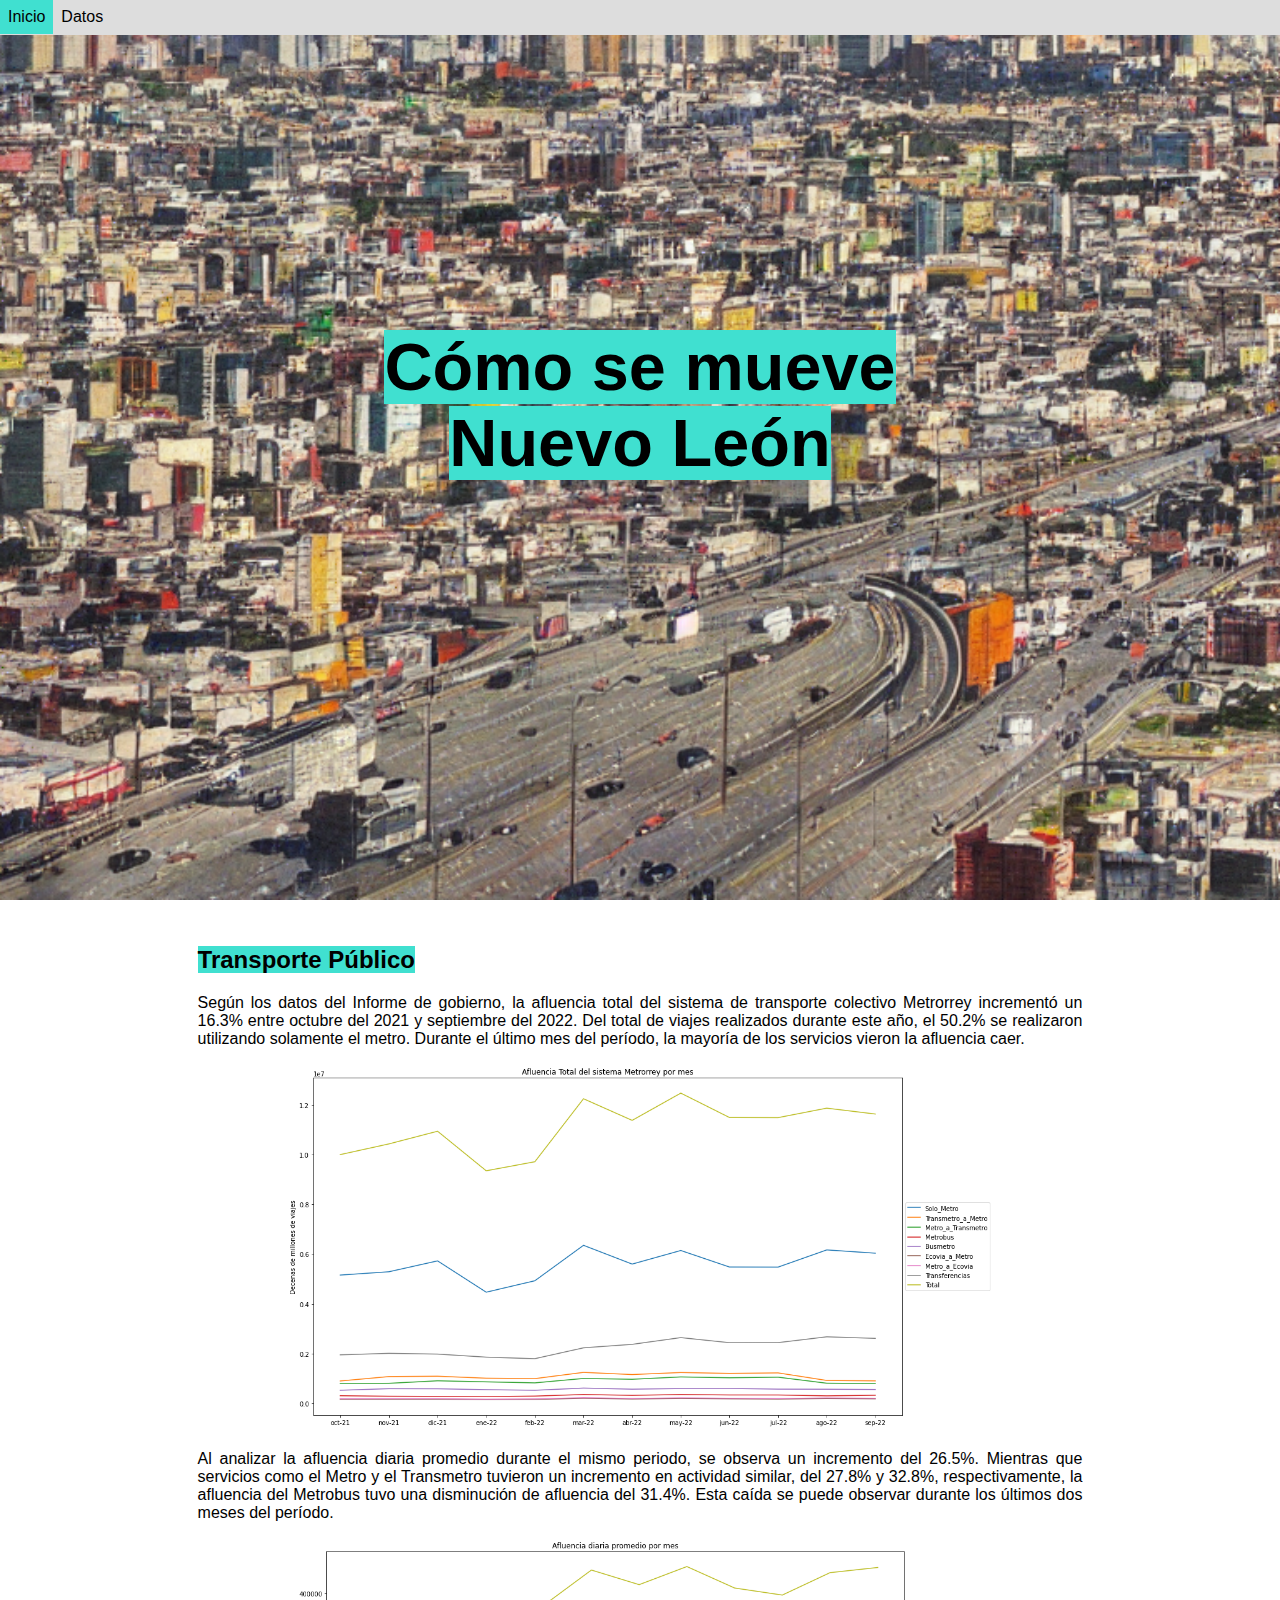
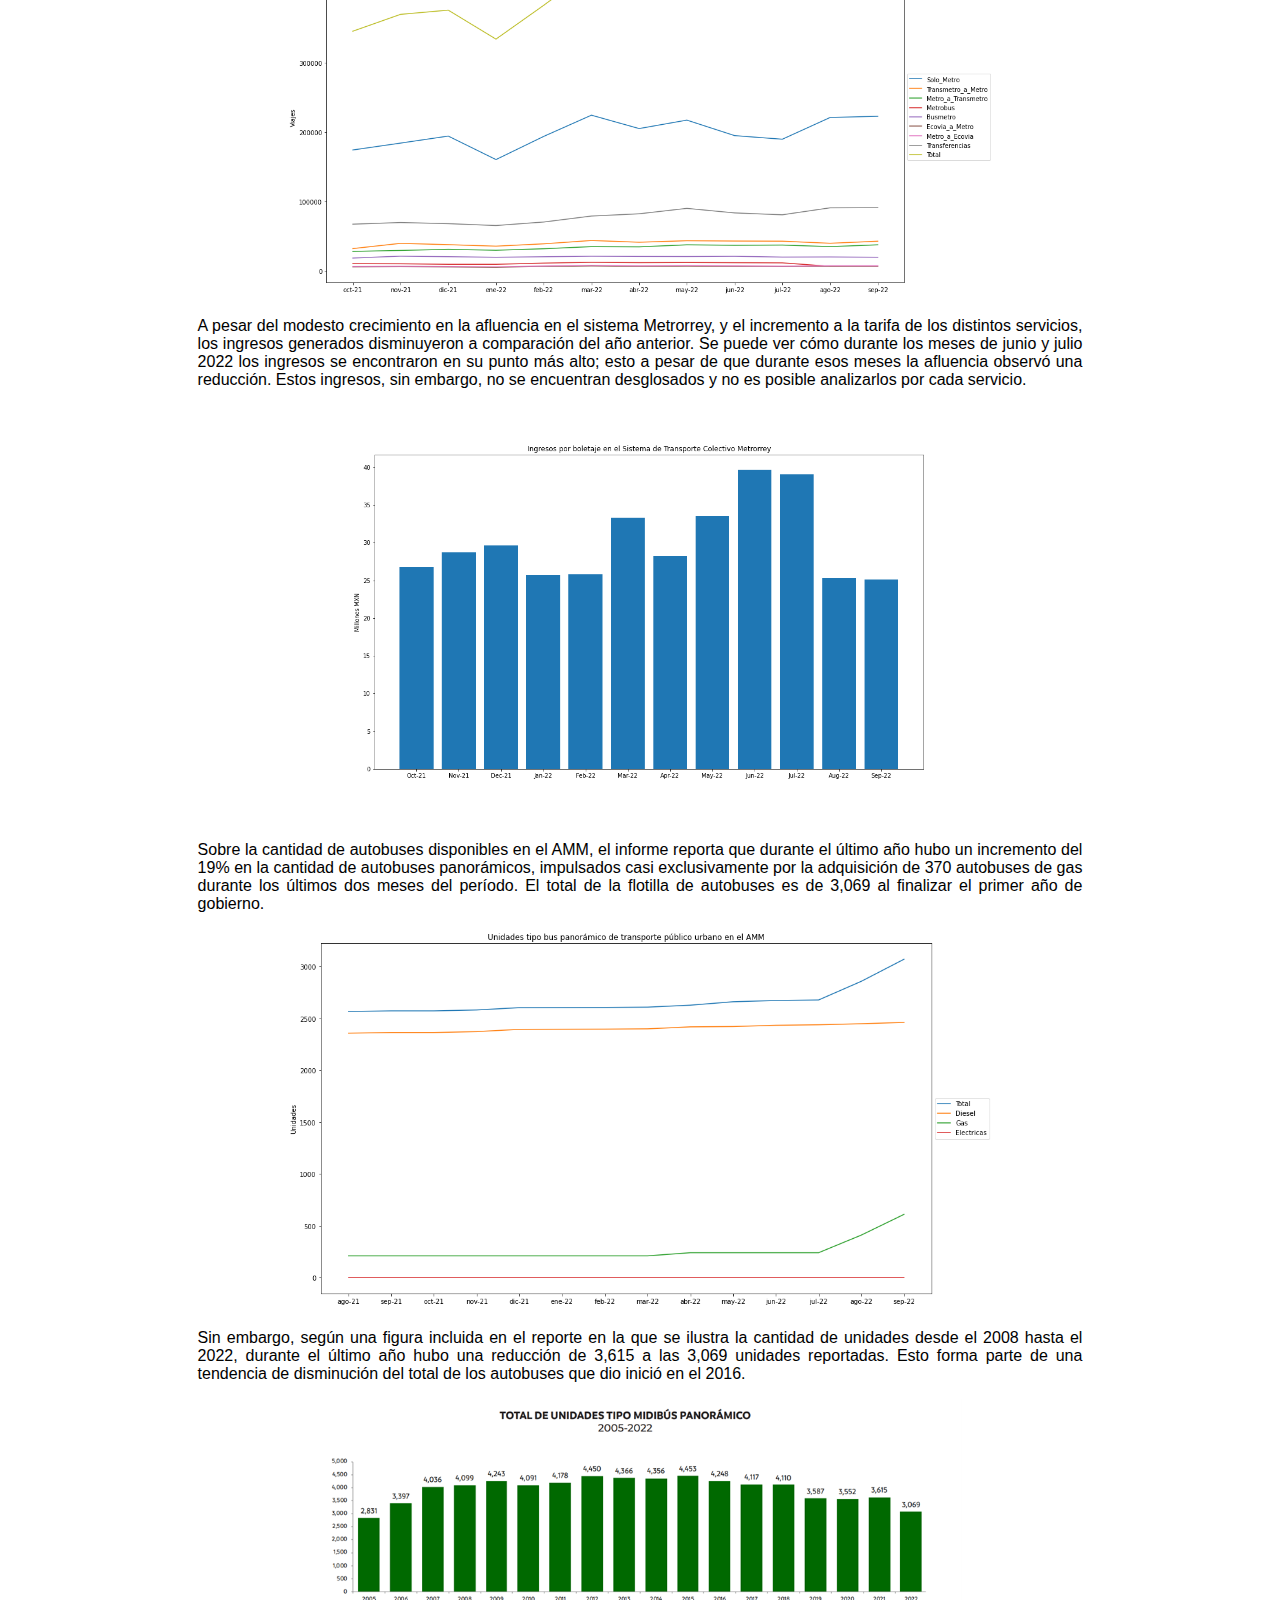
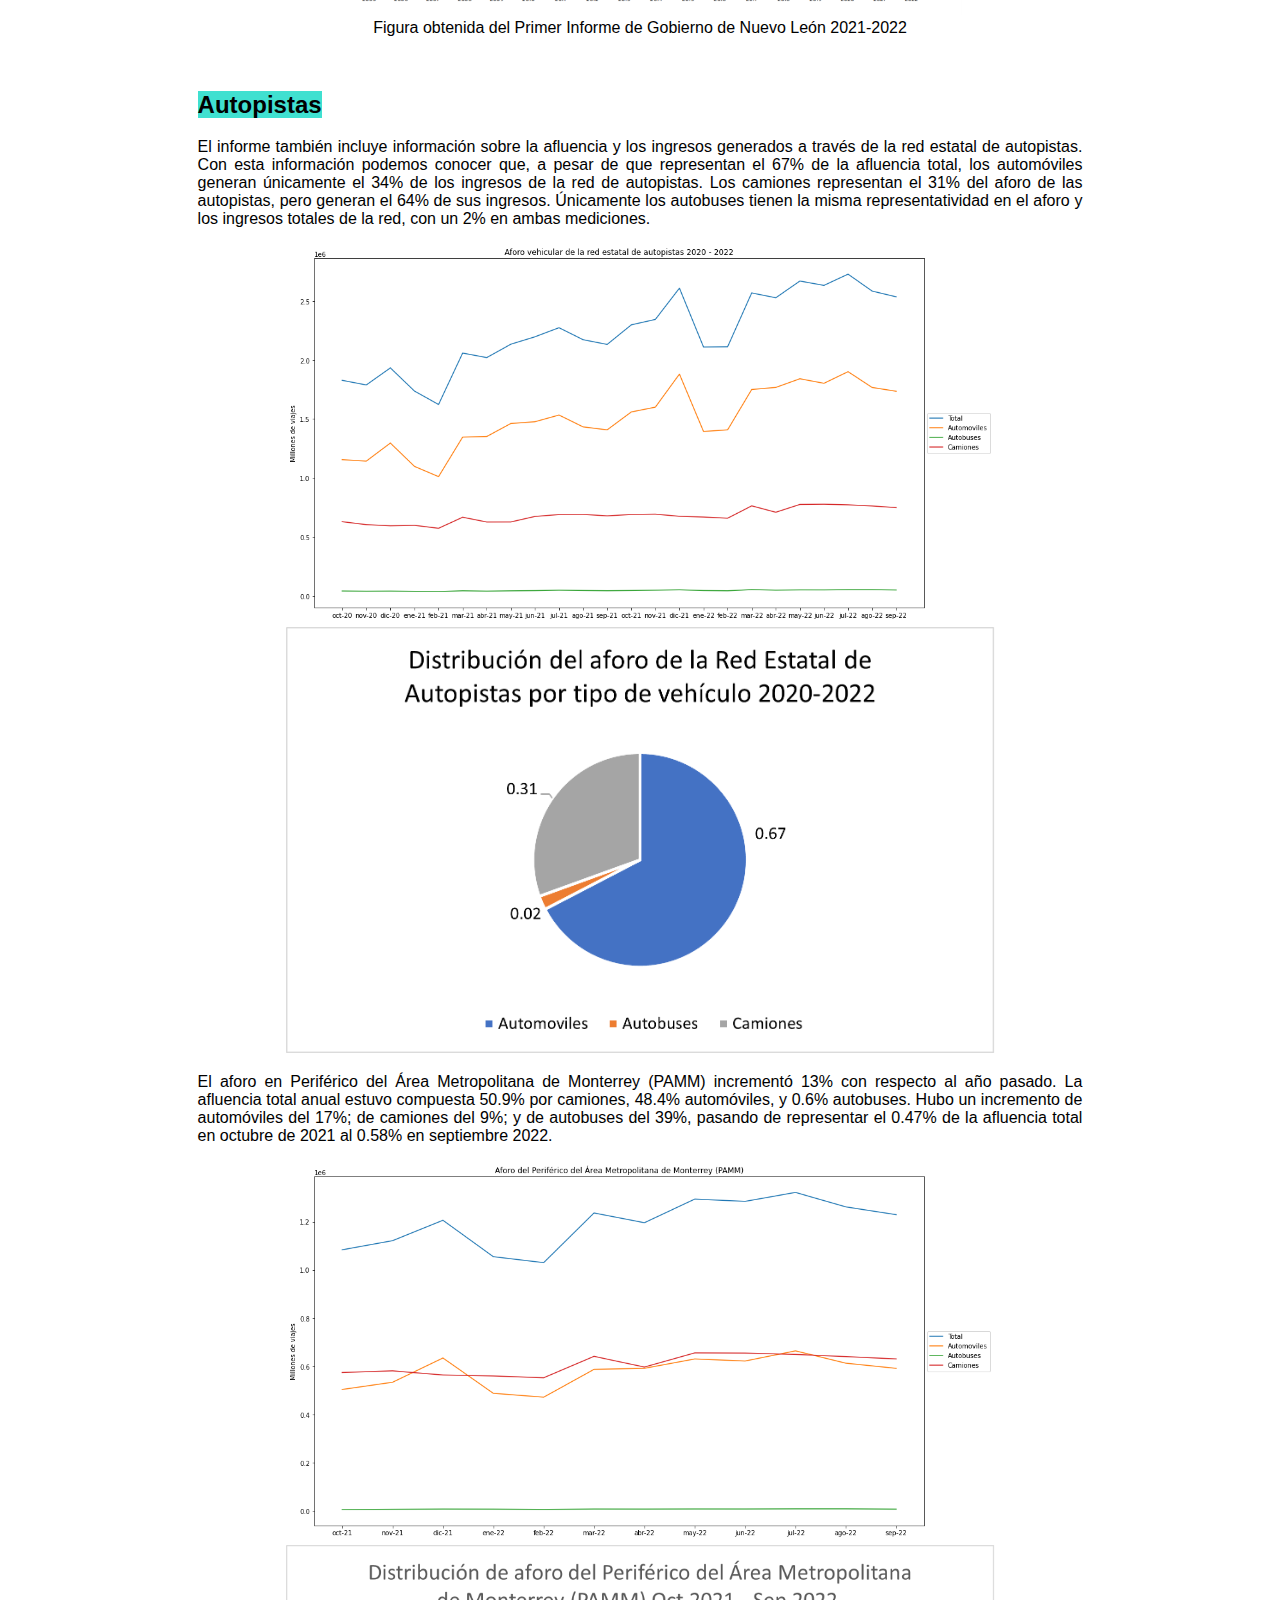
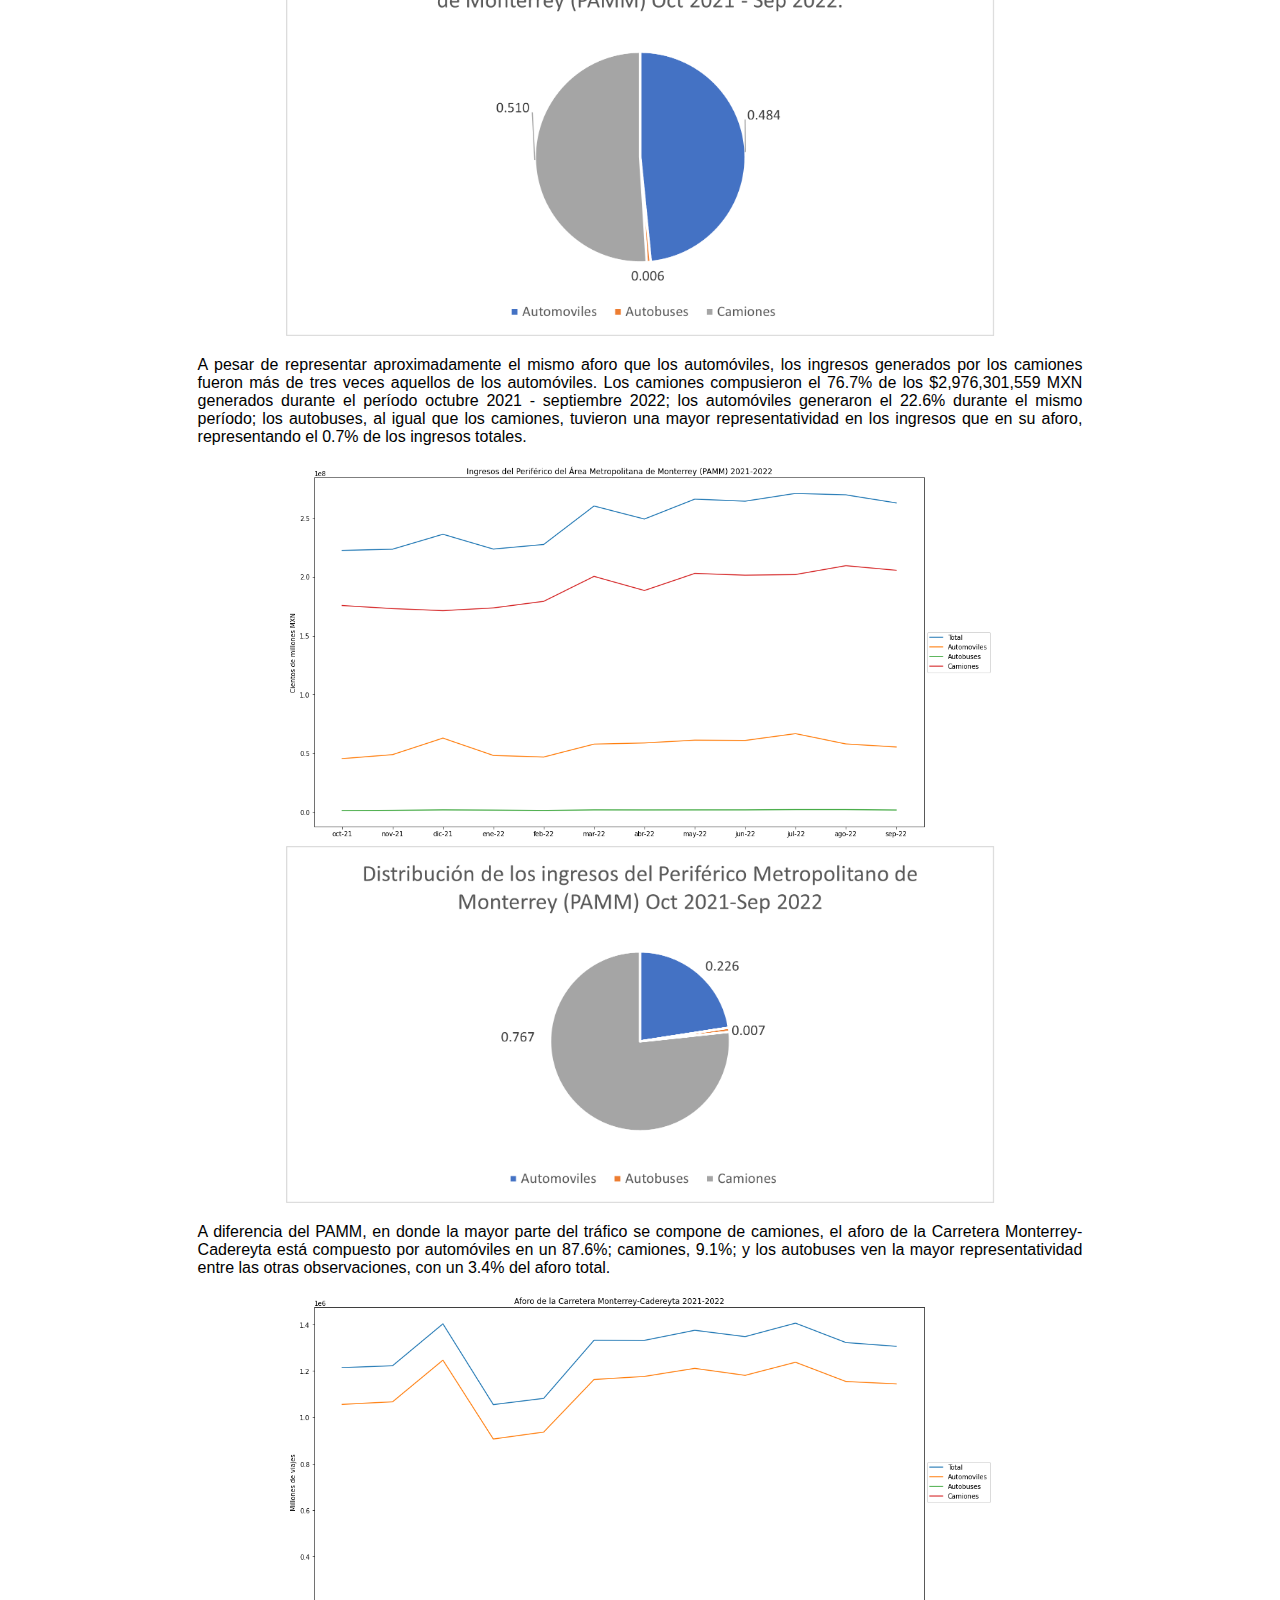
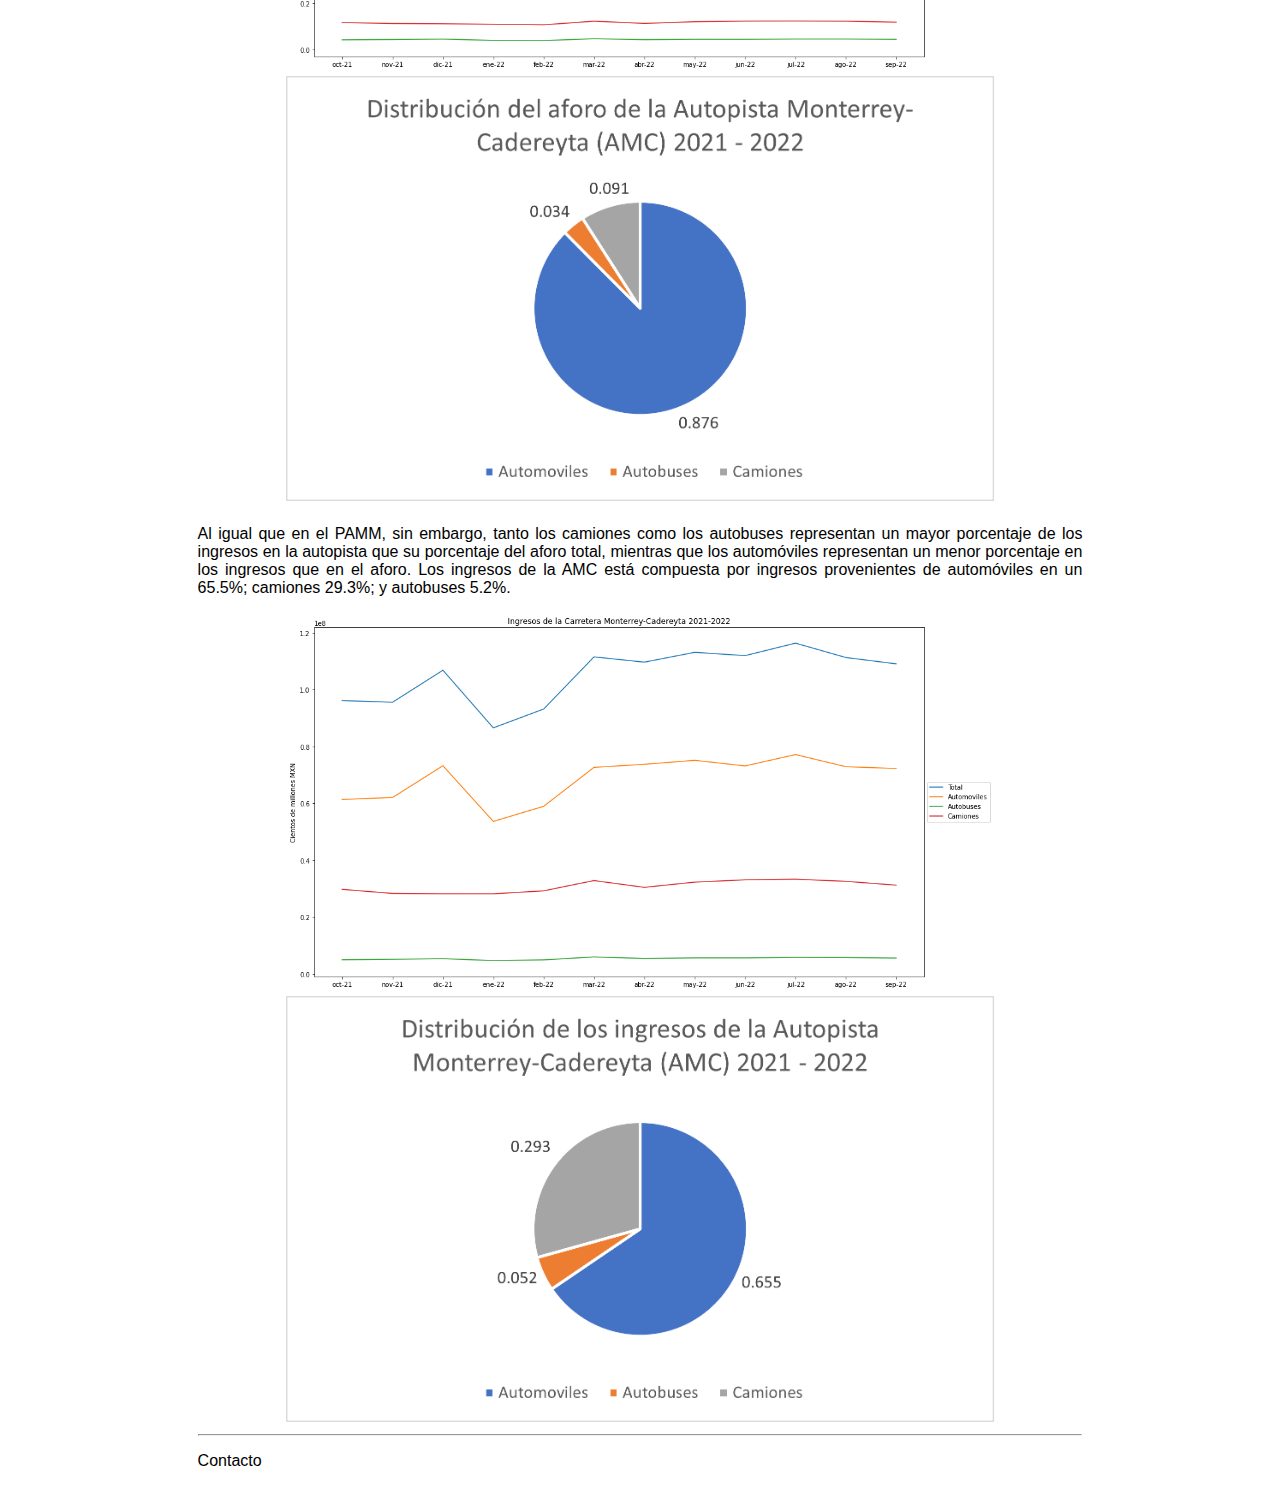
<file: index.html>
<!DOCTYPE html>
<html lang="es">
<head>
    <meta charset="UTF-8">
    <meta http-equiv="X-UA-Compatible" content="IE=edge">
    <meta name="viewport" content="width=device-width, initial-scale=1.0">
    <link rel="stylesheet" href="styles.css">
    <link rel="apple-touch-icon" sizes="180x180" href="favicon/apple-touch-icon.png">
    <link rel="icon" type="image/png" sizes="32x32" href="favicon/favicon-32x32.png">
    <link rel="icon" type="image/png" sizes="16x16" href="favicon/favicon-16x16.png">
    <link rel="manifest" href="favicon/site.webmanifest">
    <title>Comisión de Movilidad, HCNL</title>
</head>
<body>
    <div id="home-container">
      <!--NAVIGATION BAR-->   
      <div id="nav-bar">
        <ul id="nav-list">
            <li><a href="index.html">Inicio</a></li>
            <li><a href="pages/datos.html">Datos</a></li>
        </ul>
      </div>
      <div id="home-img-container">
        <img src="images/monterrey2.png" alt="home page image" id="home-img">
      </div>
      <h1 id="title"> <span>Cómo se mueve Nuevo León</span> </h1>
    </div> 

    <br>
    
    <div class="content">
      <h2><span>Transporte Público</span></h2>
      <p>Según los datos del Informe de gobierno, la afluencia total del sistema de transporte 
        colectivo Metrorrey incrementó un 16.3% entre octubre del 2021 y septiembre del 2022. 
        Del total de viajes realizados durante este año, el 50.2% se realizaron utilizando 
        solamente el metro. Durante el último mes del período, la mayoría de los servicios vieron 
        la afluencia caer.
      </p>
      <img class="graph" src="images/afluencia_total.png" alt="Afluencia Total del Sistema de Transporte 
      Colectivo Metrorrey">
      <p>
        Al analizar la afluencia diaria promedio durante el mismo periodo, se observa un incremento 
        del 26.5%. Mientras que servicios como el Metro y el Transmetro tuvieron un incremento en 
        actividad similar, del 27.8% y 32.8%, respectivamente, la afluencia del Metrobus tuvo una 
        disminución de afluencia del 31.4%. Esta caída se puede observar durante los últimos dos 
        meses del período.
      </p>
      <img class="graph" src="images/afluencia_diaria.png" alt="Afluencia diaria promedio del Sistema de Transporte 
      Colectivo Metrorrey">
      <p>A pesar del modesto crecimiento en la afluencia en el sistema Metrorrey, y el incremento a 
        la tarifa de los distintos servicios, los ingresos generados disminuyeron a comparación del 
        año anterior. Se puede ver cómo durante los meses de junio y julio 2022 los ingresos se 
        encontraron en su punto más alto; esto a pesar de que durante esos meses la afluencia 
        observó una reducción. Estos ingresos, sin embargo, no se encuentran desglosados y no es 
        posible analizarlos por cada servicio.
      </p>
      <img class="graph" src="images/ingresos_boletaje.png" alt="Ingresos por Boletaje NL">
      <p>
        Sobre la cantidad de autobuses disponibles en el AMM, el informe reporta que durante el 
        último año hubo un incremento del 19% en la cantidad de autobuses panorámicos, impulsados 
        casi exclusivamente por la adquisición de 370 autobuses de gas durante los últimos dos 
        meses del período. El total de la flotilla de autobuses es de 3,069 al finalizar el primer 
        año de gobierno.
      </p>
      <img class="graph" src="images/unidades_bus.png" alt="Unidades Autobuses NL">
      <p>
        Sin embargo, según una figura incluida en el reporte en la que se ilustra la cantidad de 
        unidades desde el 2008 hasta el 2022, durante el último año hubo una reducción de 3,615 a 
        las 3,069 unidades reportadas. Esto forma parte de una tendencia de disminución del total 
        de los autobuses que dio inició en el 2016.
      </p>
      <figure>
        <img width="80%" src="images/unidades_bus_grafica_informe.png" alt="Unidades Autobuses NL, según Informe de Gobierno">
        <figcaption>Figura obtenida del Primer Informe de Gobierno de Nuevo León 2021-2022</figcaption>
      </figure>
      

      <br>
      <h2><span>Autopistas</span></h2>
      <p>El informe también incluye información sobre la afluencia y los ingresos generados a 
        través de la red estatal de autopistas. Con esta información podemos conocer que, a pesar 
        de que representan el 67% de la afluencia total, los automóviles generan únicamente el 34% 
        de los ingresos de la red de autopistas. Los camiones representan el 31% del aforo de las 
        autopistas, pero generan el 64% de sus ingresos. Únicamente los autobuses tienen la misma 
        representatividad en el aforo y los ingresos totales de la red, con un 2% en ambas 
        mediciones.
      </p>
      <img class="graph" src="images/aforo_vehicular.png" alt="">
      <img class="graph" src="images/distribucion_aforo_autopistas.png" alt="">
      <p>El aforo en Periférico del Área Metropolitana de Monterrey (PAMM) incrementó 13% con 
        respecto al año pasado. La afluencia total anual estuvo compuesta 50.9% por camiones, 48.4% 
        automóviles, y 0.6% autobuses. Hubo un incremento de automóviles del 17%; de camiones del 
        9%; y de autobuses del 39%, pasando de representar el 0.47% de la afluencia total en 
        octubre de 2021 al 0.58% en septiembre 2022. 
      </p>
      <img class="graph" src="images/aforo_pamm.png" alt="">
      <img class="graph" src="images/distribucion_aforo_pamm.png" alt="">
      <p>A pesar de representar aproximadamente el mismo aforo que los automóviles, los ingresos 
        generados por los camiones fueron más de tres veces aquellos de los automóviles. Los 
        camiones compusieron el 76.7% de los $2,976,301,559 MXN generados durante el período 
        octubre 2021 - septiembre 2022; los automóviles generaron el 22.6% durante el mismo 
        período; los autobuses, al igual que los camiones, tuvieron una mayor representatividad 
        en los ingresos que en su aforo, representando el 0.7% de los ingresos totales.
      </p>
      <img class="graph" src="images/ingresos_pamm.png" alt="">
      <img class="graph" src="images/distribucion_ingresos_pamm.png" alt="">
      <p>A diferencia del PAMM, en donde la mayor parte del tráfico se compone de camiones, el 
        aforo de la Carretera Monterrey-Cadereyta está compuesto por automóviles en un 87.6%; 
        camiones, 9.1%; y los autobuses ven la mayor representatividad entre las otras 
        observaciones, con un 3.4% del aforo total. 
      </p>
      <img class="graph" src="images/aforo_amc.png" alt="">
      <img class="graph" src="images/distribucion_aforo_amc.png" alt="">
      <br>
      <h2><span></span></h2>
      <p>Al igual que en el PAMM, sin embargo, tanto los camiones como los autobuses representan
        un mayor porcentaje de los ingresos en la autopista que su porcentaje del aforo total,
        mientras que los automóviles representan un menor porcentaje en los ingresos que en el 
        aforo. Los ingresos de la AMC está compuesta por ingresos provenientes de automóviles en 
        un 65.5%; camiones 29.3%; y autobuses 5.2%.
      </p>
      <img class="graph" src="images/ingresos_amc.png" alt="">
      <img class="graph" src="images/distribucion_ingresos_amc.png" alt="">
      <hr>
      <p id="footer"></p>
      <p>Contacto</p>
    </div>


</body>
</html>
</file>
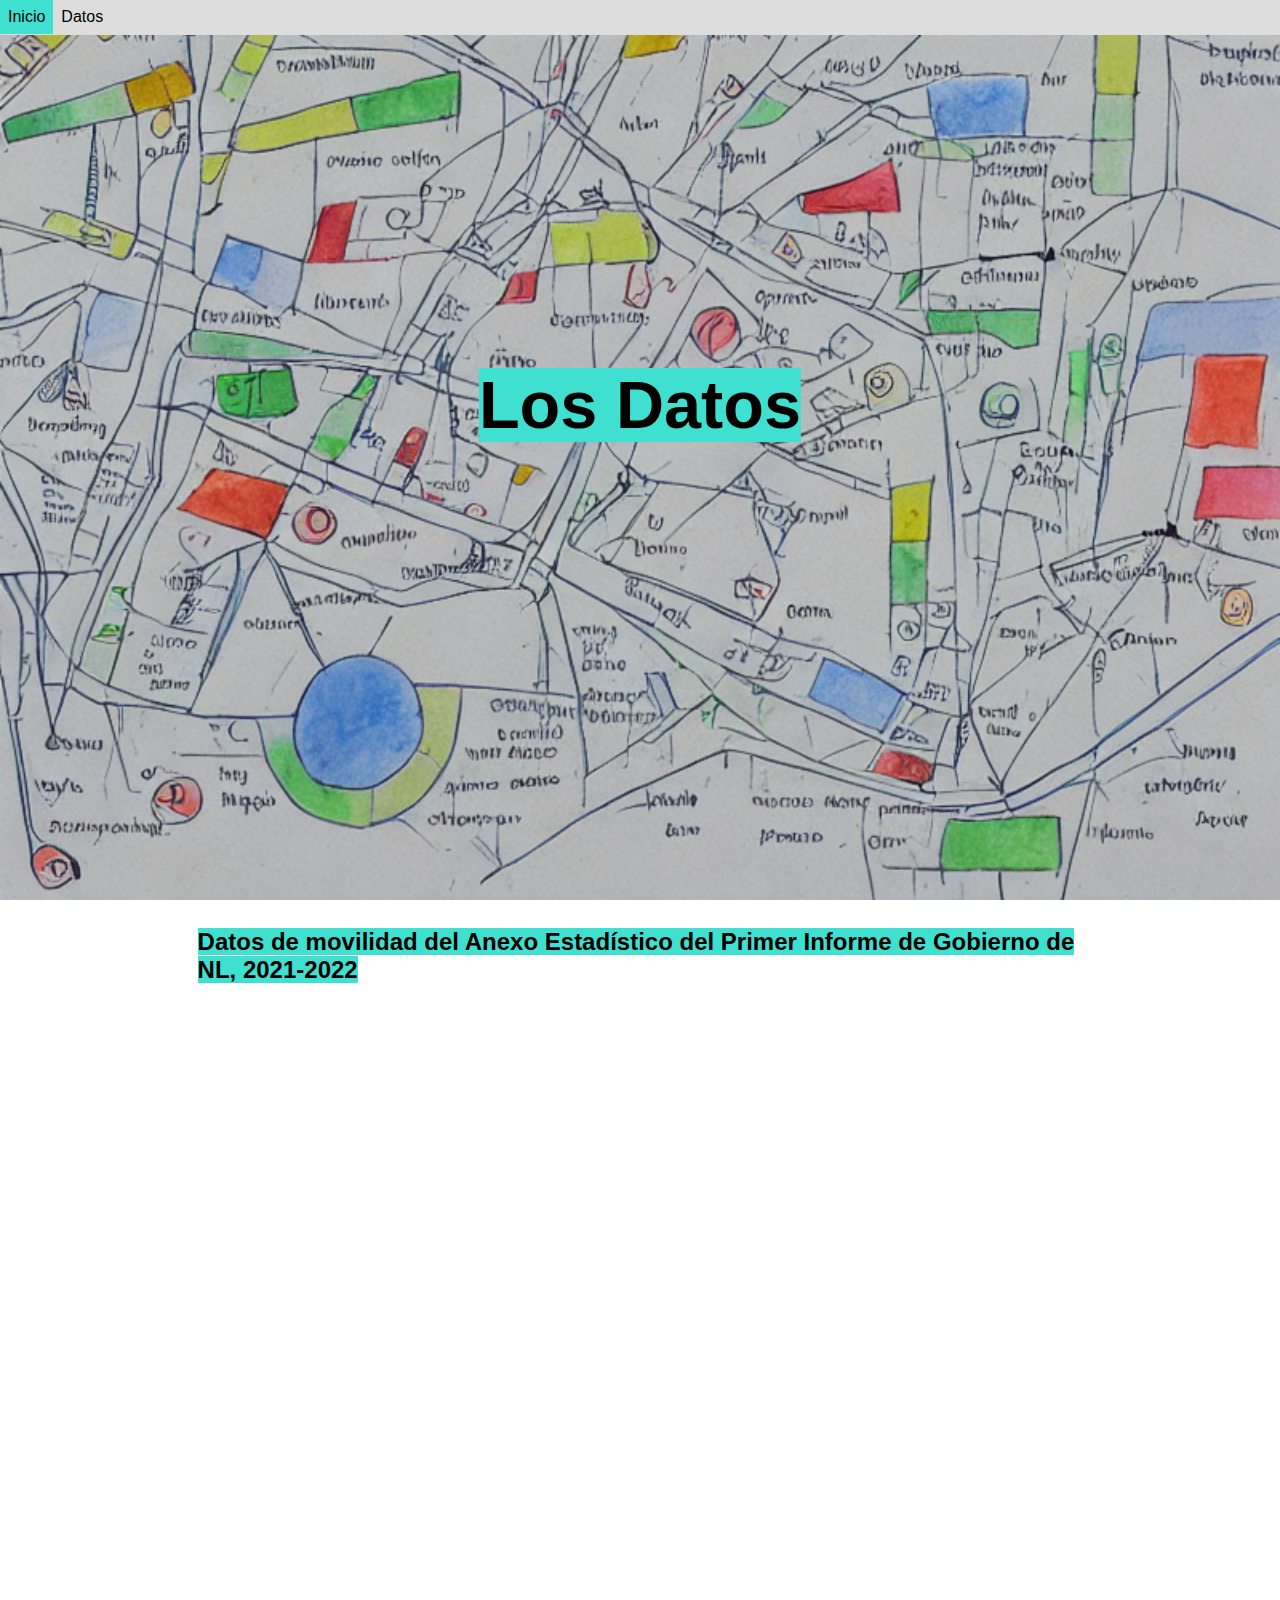
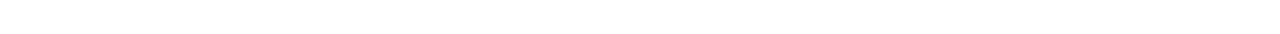
<file: pages/datos.html>
<!DOCTYPE html>
<html lang="es">
<head>
    <meta charset="UTF-8">
    <meta http-equiv="X-UA-Compatible" content="IE=edge">
    <meta name="viewport" content="width=device-width, initial-scale=1.0">
    <link rel="stylesheet" href="../styles.css">
    <link rel="apple-touch-icon" sizes="180x180" href="../favicon/apple-touch-icon.png">
    <link rel="icon" type="image/png" sizes="32x32" href="../favicon/favicon-32x32.png">
    <link rel="icon" type="image/png" sizes="16x16" href="../favicon/favicon-16x16.png">
    <link rel="manifest" href="../favicon/site.webmanifest">
    <title>Comisión de Movilidad, HCNL</title>
</head>
<body>
    <div id="home-container">
        <!--NAVIGATION BAR-->   
        <div id="nav-bar">
          <ul id="nav-list">
              <li><a href="../index.html">Inicio</a></li>
              <li><a href="pages/datos.html">Datos</a></li>
          </ul>
        </div>
        <div id="home-img-container">
          <img src="../images/monterrey3.png" alt="home page image" id="home-img">
        </div>
        <h1 id="title"> <span>Los Datos</span> </h1>
    </div> 

    <div class="content">
        <h2><span>Datos de movilidad del Anexo Estadístico del Primer Informe de Gobierno de NL, 2021-2022</span> </h2>
        <br>
        <iframe width="70%" height="600px" src="../resources/nuevo_informe_-_anexo_estadistico_2022.pdf" frameborder="0"></iframe>
    </div>
</body>
</file>
<file: styles.css>
* {
    font-family: Arial, Helvetica, sans-serif;
}

h1 {
    text-align: center;  
}


li {
    display: inline;
    float: left;
}
a {
    display: block;
    padding: 8px;
    background-color: #dddddd;
    text-decoration: none;
    color: black;
}

li a:hover {
    background-color: turquoise;
}

span {
    background-color: turquoise;
}

p {
    text-align: justify;
}

figure {
    text-align: center;
}

#nav-list {
  list-style-type: none;
  margin: 0;
  padding: 0;
}



.content {
    padding-left: 15%;
    padding-right: 15%;
}

.graph {
    position:relative;
    width: 80%;
    height: auto;
    top: 50%;
    left: 50%;
    transform: translate(-50%, 0%);
}



#home-container {
    width: 100%;
    height: 100vh;
}

#home-img {
    width: 100%;
    position: absolute;
    left: -9999px;
    right: -9999px;
    bottom: 0px;
    margin: auto;
}

#nav-bar,
#home-img-container {
    position: absolute;
    top: 0;
    left: 0;
}

#home-img-container {
    width: 100%;
    height: 100vh;
    overflow: hidden;
}

#nav-bar {
    width: 100%;
    height: 35px;
    color: #dddddd;
    background-color: #dddddd;
    z-index: 10;
    position: fixed;
}

#title {
    position: absolute;
    bottom: 50%;
    color: black;
    left: 50%;
    transform: translate(-50%,50%);
    font-size: 50pt;
}



#footer {
    color: antiquewhite;
}
</file>
